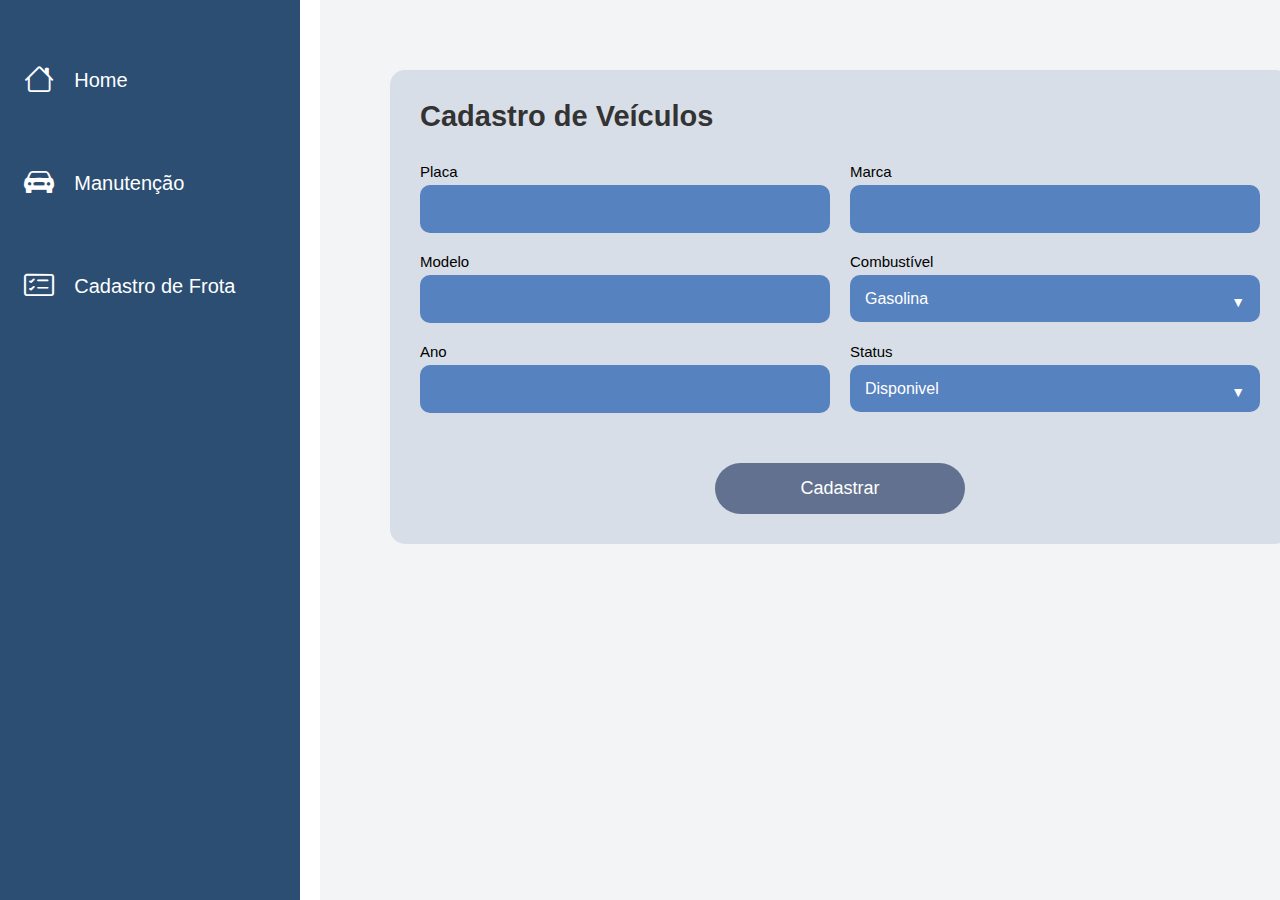
<file: Locacao_de_Frota/cadastro-frota.html>
<!DOCTYPE html>
<html lang="pt-br">
<head>
    <meta charset="UTF-8">
    <meta name="viewport" content="width=device-width, initial-scale=1.0">
    <title>Manutenção</title>
    <link rel="stylesheet" href="https://cdn.jsdelivr.net/npm/bootstrap-icons@1.13.1/font/bootstrap-icons.min.css">
    <link rel="stylesheet" href="./css/style-cadastro-frota.css">
</head>
<body>
    <nav class="menu-lateral">
        <ul>
            <li class="item-menu">
                <a href="index.html">
                    <span class="icon"><i class="bi bi-house"></i></span>
                    <span class="txt-link">Home</span>
                </a>
            </li>
            <li class="item-menu">
                <a href="manutencao.html">
                    <span class="icon"><i class="bi bi-car-front-fill"></i></span>
                    <span class="txt-link">Manutenção</span>
                </a>
            </li>
            <li class="item-menu">
                <a href="cadastro-frota.html">
                    <span class="icon"><i class="bi bi-card-checklist"></i></span>
                    <span class="txt-link">Cadastro de Frota</span>
                </a>
            </li>
        </ul>
    </nav>
    <div class="main-content-card">
        <section class="conteudo">
            <div class="card">
                <h2>Cadastro de Veículos</h2>
                <form>
                    <div class="linha">
                        <div class="campo">
                            <label>Placa</label>
                            <input type="text" id="placa">
                        </div>
                        <div class="campo">
                            <label>Marca</label>
                            <input type="text" id="marca">
                        </div>
                    </div>

                    <div class="linha">
                        <div class="campo">
                            <label>Modelo</label>
                            <input type="text" id="modelo">
                        </div>
                        <div class="campo_personalizado">
                            <label>Combustível</label>
                            <select name="status_vecular" id="combustivel">
                                <option value="Gasolina">Gasolina</option>
                                <option value="Etanol">Etanol</option>
                                <option value="Flex">Flex</option>
                                <option value="Diesel">Diesel</option>
                                <option value="Diesel">Eletrico</option>
                                <option value="Diesel">Hibrido</option>
                            </select>
                        </div>
                    </div>

                    <div class="linha">
                        <div class="campo">
                            <label>Ano</label>
                            <input type="text" id="ano">
                        </div>
                        <div class="campo_personalizado">
                            <label>Status</label>
                            <select name="status_vecular" id="status">
                                <option value="Disponivel">Disponivel</option>
                                <option value="Serviço">Serviço</option>
                                <option value="Desmobilizado">Desmobilizado</option>
                                <option value="Vendas">Vendas</option>
                                <option value="Vendido">Vendido</option>
                            </select>
                        </div>
                    </div>
                    <button type="submit" class="btn">Cadastrar</button>
                </form>
            </div>
        </section>
    </div>
    

    <script src="./Js/cadastro-frota.js"></script>
</body>
</html>
</file>
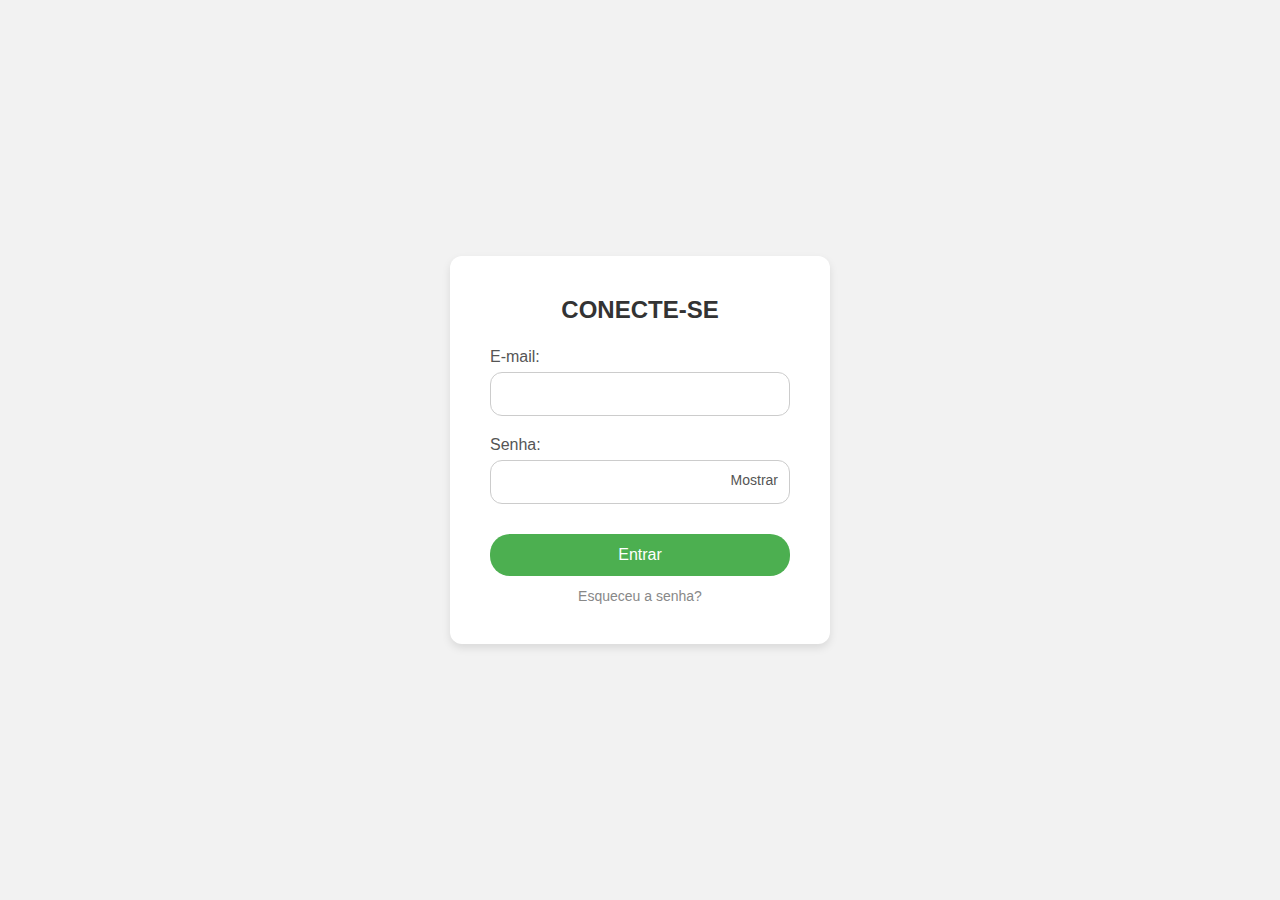
<file: Locacao_de_Frota/logins.html>
<!DOCTYPE html>
<html lang="pt-br">
<head>
  <meta charset="UTF-8">
  <meta name="viewport" content="width=device-width, initial-scale=1">
  <title>VIATRUCK</title>
  <link rel="stylesheet" href="./css/login.css">
</head>

<body>

  <div class="login-container">
    <h2>CONECTE-SE</h2>

    <form id="login-form">
      
      <div class="form-group">
        <label for="email">E-mail:</label>
        <input type="email" id="email" required aria-label="Digite seu e-mail">
      </div>

      <div class="form-group">
        <label for="senha">Senha:</label>
        <div class="password-wrapper">
          <input type="password" id="senha" required aria-label="Digite sua senha">
          <button type="button" id="toggleSenha">Mostrar</button>
        </div>
      </div>  

      <button type="submit" class="login-button">Entrar</button>

      <p id="error-message">E-mail ou senha incorretos</p>

      <a href="#" class="forgot-password">Esqueceu a senha?</a>
    </form>
  </div>

  <script src="./Js/login.js"></script>

</body>
</html>
</file>
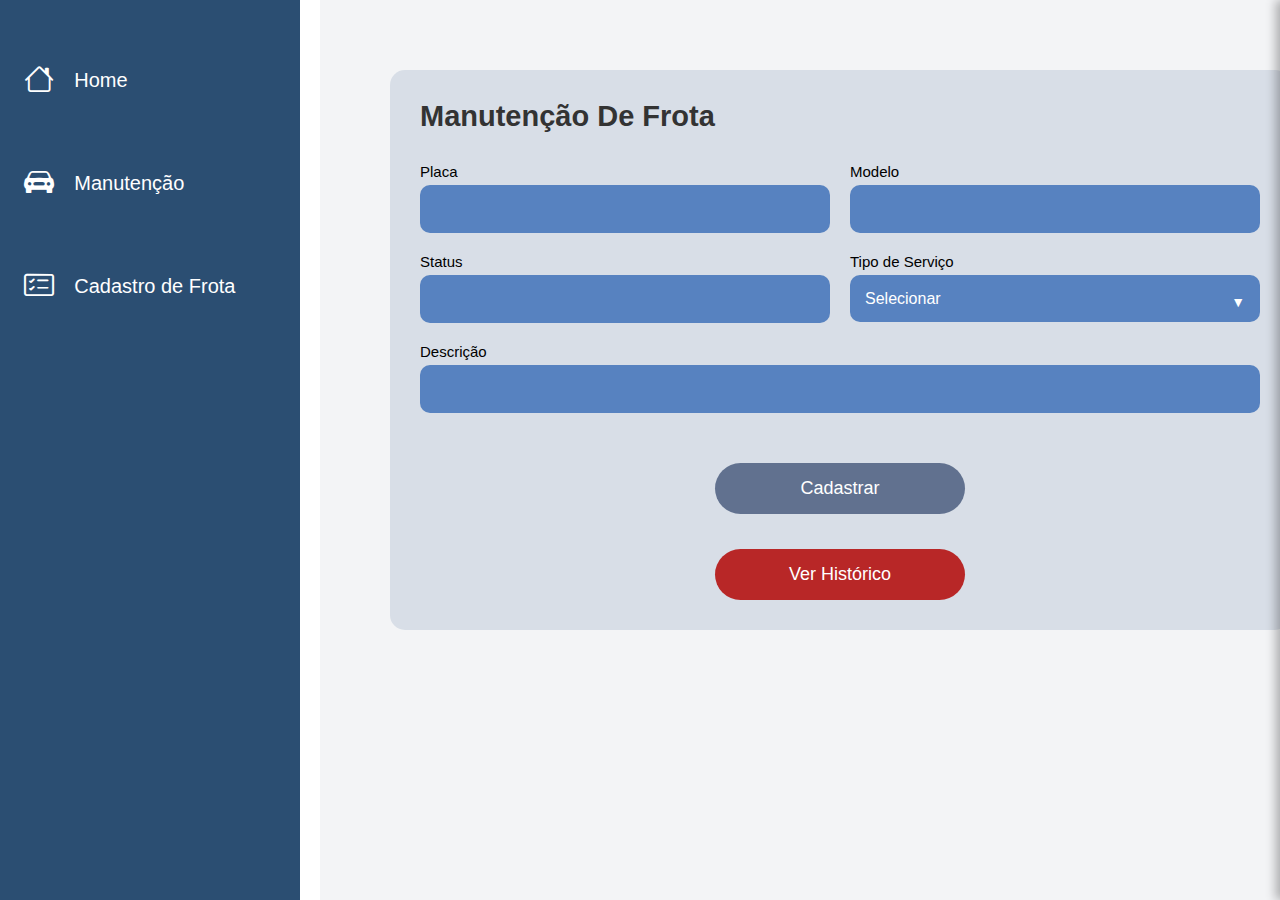
<file: Locacao_de_Frota/manutencao.html>
<!DOCTYPE html>
<html lang="pt-br">
<head>
    <meta charset="UTF-8">
    <meta name="viewport" content="width=device-width, initial-scale=1.0">
    <title>Manutenção</title>
    <link rel="stylesheet" href="https://cdn.jsdelivr.net/npm/bootstrap-icons@1.13.1/font/bootstrap-icons.min.css">
    <link rel="stylesheet" href="./css/style-manutencao.css">
</head>
<body>
    <nav class="menu-lateral">
        <ul>
            <li class="item-menu">
                <a href="index.html">
                    <span class="icon"><i class="bi bi-house"></i></span>
                    <span class="txt-link">Home</span>
                </a>
            </li>
            <li class="item-menu">
                <a href="manutencao.html">
                    <span class="icon"><i class="bi bi-car-front-fill"></i></span>
                    <span class="txt-link">Manutenção</span>
                </a>
            </li>
            <li class="item-menu">
                <a href="cadastro-frota.html">
                    <span class="icon"><i class="bi bi-card-checklist"></i></span>
                    <span class="txt-link">Cadastro de Frota</span>
                </a>
            </li>
        </ul>
    </nav>

    <div class="main-content-card">
        <section class="conteudo">
            <div class="card">
                <h2>Manutenção De Frota</h2>

                <form id="formManutencao">
                    <div class="linha">
                        <div class="campo">
                            <label>Placa</label>
                            <input type="text" id="placa">
                        </div>

                        <div class="campo">
                            <label>Modelo</label>
                            <input type="text" id="modelo">
                        </div>
                    </div>

                    <div class="linha">
                        <div class="campo">
                            <label>Status</label>
                            <input type="text" id="status">
                        </div>

                        <div class="campo_personalizado">
                            <label>Tipo de Serviço</label>
                            <select id="Tipo_de_serviços">
                                <option value="Selecionar">Selecionar</option>
                                <option value="Corretiva">Corretiva</option>
                                <option value="Preventiva">Preventiva</option>
                            </select>
                        </div>
                    </div>

                    <div class="linha">
                        <div class="campo">
                            <label>Descrição</label>
                            <input type="text" id="Descrição">
                        </div>
                    </div>

                    <button type="submit" class="btn">Cadastrar</button>

                    <!-- BOTÃO QUE ESTAVA FALTANDO -->
                    <button id="btn-historico" type="button" class="btn" 
                        style="background-color:#b82727; margin-top:15px;">
                        Ver Histórico
                    </button>
                </form>
            </div>
        </section>
    </div>

    <!-- CAIXA LATERAL DO HISTÓRICO -->
    <div id="caixaHistorico" class="caixa-historico">
        <div class="header-historico">
            <h3>Histórico de Manutenções</h3>
            <button id="fecharHistorico" class="fechar-historico">X</button>
        </div>

        <div id="listaHistorico" class="lista-historico"></div>
    </div>

    <script src="./Js/manutecao.js"></script>
</body>
</html>
</file>
<file: Locacao_de_Frota/css/style-cadastro-frota.css>
*{
    margin: 0;
    padding: 0;
    box-sizing: border-box;
    font-family: 'Outfit', sans-serif;
}

body{
    height: 100vh;
}

nav.menu-lateral{
    width: 300px;
    height: 100%;
    background-color: #2B4E72;
    padding: 40px 0 40px 1%;
}

ul{
    height: 100%;
    list-style-type: none;
}

ul li.item-menu{
    transition: 1s;
}

ul li.item-menu a:hover{
    background-color: #226AA9;
    border-radius: 20px;
}

ul li.item-menu a{
    color: #fff;
    text-decoration: none;
    font-size: 20px;
    padding: 20px 4%;
    display: flex;
    margin-bottom: 20px;
    line-height: 40px;
}

ul li.item-menu a .txt-link{
    margin-left: 20px;
}

ul li.item-menu a .icon > i{
        font-size: 30px;
}


/* ===== CONTEÚDO PRINCIPAL ===== */
.main-content-card {
    position: absolute;
    left: 320px;
    top: 0;
    right: 0;
    bottom: 0;
    background-color: #f3f4f6;
    padding: 40px;
}

.main-content-card h2 {
    font-size: 29px;
    font-weight: 700;
    color: #333;
    margin-bottom: 25px;
}

/* ===== TABELA ===== */
.tabela-principal {
    width: 100%;
    border-collapse: separate;  /* separa as bordas das células */
    border-spacing: 0;          /* remove espaçamento extra */
    background-color: #e7ebf0;
    border-radius: 8px;
    overflow: hidden;
    box-shadow: 0 2px 6px rgba(0, 0, 0, 0.1);
    text-align: center;
}

/* Cabeçalho */
th {
    background-color: #1f5b8f;
    color: white;
    text-align: center;
    padding: 10px;
    font-size: 15px;
    border-right: 1px solid #ffffff33; /* linha vertical clara entre colunas */
}

/* Remove a linha do último cabeçalho */
th:last-child {
    border-right: none;
}

/* Linhas da tabela */
td {
    border-right: 3px solid #c0c8d2;   /* linha vertical entre colunas */
    border-bottom: 3px solid #c0c8d2;  /* linha horizontal */
    height: 40px;
}

/* Remove a linha da última coluna */
td:last-child {
    border-right: none;
}

/* Remove borda inferior da última linha */
tbody tr:last-child td {
    border-bottom: none;
}


/* ===== AJUSTES DE RESPONSIVIDADE ===== */
@media (max-width: 768px) {
    nav.menu-lateral {
        width: 100%;
        height: auto;
        padding: 10px 0;
        display: flex;
        justify-content: center;
    }

    .main-content-card {
        position: relative;
        left: 0;
        padding: 20px;
    }

    ul li.item-menu a {
        font-size: 16px;
        padding: 10px;
    }

    th, td {
        font-size: 13px;
    }
}


.conteudo {
    flex: 1;
    padding: 30px;
}

.card {
    background-color: #D8DEE7;
    padding: 30px;
    border-radius: 15px;
    width: 900px;
    max-width: 1200px;
    margin: auto;
}

.card h2 {
    margin-bottom: 30px;
}

/* Formulário */
form {
    display: flex;
    flex-direction: column;
    gap: 20px;
}

.linha {
    display: flex;
    gap: 20px;
}

.campo {
    flex: 1;
    display: flex;
    flex-direction: column;
    font-size: 15px;
}

.campo input {
    padding: 15px;
    border-radius: 10px;
    border: none;
    background-color: #5782C0;
    color: white;
    font-size: 16px;
    margin-top: 5px;
    outline: none;
}

.btn {
    width: 250px;
    padding: 15px;
    margin: 30px auto 0 auto;
    background-color: #61718F;
    color: white;
    border: none;
    border-radius: 30px;
    font-size: 18px;
    cursor: pointer;
    transition: 0.3s;
}

.btn:hover {
    filter: brightness(1.1);
}

.campo_personalizado {
    flex: 1;
    display: flex;
    flex-direction: column;
    font-size: 15px;
}

.campo_personalizado input {
    padding: 15px;
    border-radius: 10px;
    border: none;
    background-color: #5782C0;
    color: white;
    font-size: 16px;
    margin-top: 5px;
    outline: none;
}

.campo_personalizado select {
    padding: 15px;
    border-radius: 10px;
    border: none;
    background-color: #5782C0;
    color: white;
    font-size: 16px;
    margin-top: 5px;
    outline: none;
    cursor: pointer;
    appearance: none; /* remove seta padrão do navegador */
}

/* opcional: dar uma setinha estilosa */
.campo_personalizado {
    position: relative;
}

.campo_personalizado select::-ms-expand {
    display: none;
}

/* seta custom */
.campo_personalizado::after {
    content: "▼";
    position: absolute;
    top: 70%;
    right: 15px;
    transform: translateY(-50%);
    pointer-events: none;
    font-size: 14px;
    color: white;
    border-radius: 20px;
}
</file>
<file: Locacao_de_Frota/css/login.css>
* {
    box-sizing: border-box;
    margin: 0;
    padding: 0;
    font-family: Arial, sans-serif;
}

body {
    background-color: #f2f2f2;
    display: flex;
    align-items: center;
    justify-content: center;
    min-height: 100vh;
    padding: 20px;
}

.login-container {
    background-color: white;
    padding: 40px;
    border-radius: 12px;
    box-shadow: 0 4px 8px rgba(0,0,0,0.1);
    width: 100%;
    max-width: 380px;
}

.login-container h2 {
    text-align: center;
    margin-bottom: 24px;
    color: #333;
}

.form-group {
    margin-bottom: 20px;
}

label {
    display: block;
    margin-bottom: 6px;
    color: #555;
}

input {
    width: 100%;
    padding: 12px;
    border: 1px solid #ccc;
    border-radius: 12px;
    font-size: 16px;
}

.password-wrapper {
    position: relative;
}

#toggleSenha {
    position: absolute;
    right: 12px;
    top: 12px;
    background: none;
    border: none;
    cursor: pointer;
    color: #555;
    font-size: 14px;
}

.login-button {
    width: 100%;
    padding: 12px;
    background-color: #4CAF50;
    color: white;
    border: none;
    border-radius: 20px;
    font-size: 16px;
    cursor: pointer;
    transition: background-color 0.2s;
    margin-top: 10px;
}

.login-button:hover {
    background-color: #45a049;
}

.forgot-password {
    display: block;
    text-align: center;
    margin-top: 12px;
    font-size: 14px;
    color: #888;
    text-decoration: none;
}

.forgot-password:hover {
    color: #555;
}

#error-message {
    color: red;
    font-size: 14px;
    display: none;
    text-align: center;
    margin-top: 10px;
}
</file>
<file: Locacao_de_Frota/css/style-manutencao.css>
*{
    margin: 0;
    padding: 0;
    box-sizing: border-box;
    font-family: 'Outfit', sans-serif;
}

body{
    height: 100vh;
}

nav.menu-lateral{
    width: 300px;
    height: 100%;
    background-color: #2B4E72;
    padding: 40px 0 40px 1%;
}

ul{
    height: 100%;
    list-style-type: none;
}

ul li.item-menu{
    transition: 1s;
}

ul li.item-menu a:hover{
    background-color: #226AA9;
    border-radius: 20px;
}

ul li.item-menu a{
    color: #fff;
    text-decoration: none;
    font-size: 20px;
    padding: 20px 4%;
    display: flex;
    margin-bottom: 20px;
    line-height: 40px;
}

ul li.item-menu a .txt-link{
    margin-left: 20px;
}

ul li.item-menu a .icon > i{
        font-size: 30px;
}


/* ===== CONTEÚDO PRINCIPAL ===== */
.main-content-card {
    position: absolute;
    left: 320px;
    top: 0;
    right: 0;
    bottom: 0;
    background-color: #f3f4f6;
    padding: 40px;
}

.main-content-card h2 {
    font-size: 29px;
    font-weight: 700;
    color: #333;
    margin-bottom: 25px;
}

/* ===== TABELA ===== */
.tabela-principal {
    width: 100%;
    border-collapse: separate;  /* separa as bordas das células */
    border-spacing: 0;          /* remove espaçamento extra */
    background-color: #e7ebf0;
    border-radius: 8px;
    overflow: hidden;
    box-shadow: 0 2px 6px rgba(0, 0, 0, 0.1);
    text-align: center;
}

/* Cabeçalho */
th {
    background-color: #1f5b8f;
    color: white;
    text-align: center;
    padding: 10px;
    font-size: 15px;
    border-right: 1px solid #ffffff33; /* linha vertical clara entre colunas */
}

/* Remove a linha do último cabeçalho */
th:last-child {
    border-right: none;
}

/* Linhas da tabela */
td {
    border-right: 3px solid #c0c8d2;   /* linha vertical entre colunas */
    border-bottom: 3px solid #c0c8d2;  /* linha horizontal */
    height: 40px;
}

/* Remove a linha da última coluna */
td:last-child {
    border-right: none;
}

/* Remove borda inferior da última linha */
tbody tr:last-child td {
    border-bottom: none;
}


/* ===== AJUSTES DE RESPONSIVIDADE ===== */
@media (max-width: 768px) {
    nav.menu-lateral {
        width: 100%;
        height: auto;
        padding: 10px 0;
        display: flex;
        justify-content: center;
    }

    .main-content-card {
        position: relative;
        left: 0;
        padding: 20px;
    }

    ul li.item-menu a {
        font-size: 16px;
        padding: 10px;
    }

    th, td {
        font-size: 13px;
    }
}


.conteudo {
    flex: 1;
    padding: 30px;
}

.card {
    background-color: #D8DEE7;
    padding: 30px;
    border-radius: 15px;
    width: 900px;
    max-width: 1200px;
    margin: auto;
}

.card h2 {
    margin-bottom: 30px;
}

/* Formulário */
form {
    display: flex;
    flex-direction: column;
    gap: 20px;
}

.linha {
    display: flex;
    gap: 20px;
}

.campo {
    flex: 1;
    display: flex;
    flex-direction: column;
    font-size: 15px;
}

.campo input {
    padding: 15px;
    border-radius: 10px;
    border: none;
    background-color: #5782C0;
    color: white;
    font-size: 16px;
    margin-top: 5px;
    outline: none;
}

.btn {
    width: 250px;
    padding: 15px;
    margin: 30px auto 0 auto;
    background-color: #61718F;
    color: white;
    border: none;
    border-radius: 30px;
    font-size: 18px;
    cursor: pointer;
    transition: 0.3s;
}

.btn:hover {
    filter: brightness(1.1);
}

.campo_personalizado {
    flex: 1;
    display: flex;
    flex-direction: column;
    font-size: 15px;
}

.campo_personalizado input {
    padding: 15px;
    border-radius: 10px;
    border: none;
    background-color: #5782C0;
    color: white;
    font-size: 16px;
    margin-top: 5px;
    outline: none;
}

.campo_personalizado select {
    padding: 15px;
    border-radius: 10px;
    border: none;
    background-color: #5782C0;
    color: white;
    font-size: 16px;
    margin-top: 5px;
    outline: none;
    cursor: pointer;
    appearance: none; /* remove seta padrão do navegador */
}

/* opcional: dar uma setinha estilosa */
.campo_personalizado {
    position: relative;
}

.campo_personalizado select::-ms-expand {
    display: none;
}

/* seta custom */
.campo_personalizado::after {
    content: "▼";
    position: absolute;
    top: 70%;
    right: 15px;
    transform: translateY(-50%);
    pointer-events: none;
    font-size: 14px;
    color: white;
    border-radius: 20px;
}


.caixa-historico {
    position: fixed;
    top: 0;
    right: -450px; /* escondido */
    width: 450px;
    height: 100%;
    background-color: #f0f2f5;
    box-shadow: -4px 0 10px rgba(0,0,0,0.3);
    padding: 20px;
    transition: right 0.3s ease;
    z-index: 999;
    display: flex;
    flex-direction: column;
}

.header-historico {
    display: flex;
    justify-content: space-between;
    align-items: center;
}

.fechar-historico {
    background: red;
    color: white;
    border: none;
    width: 35px;
    height: 35px;
    border-radius: 10px;
    cursor: pointer;
    font-size: 18px;
}

.lista-historico {
    margin-top: 20px;
    overflow-y: auto;
    flex: 1;
}

.item-historico {
    background-color: #d8dee7;
    padding: 12px;
    border-radius: 10px;
    margin-bottom: 10px;
}
</file>
